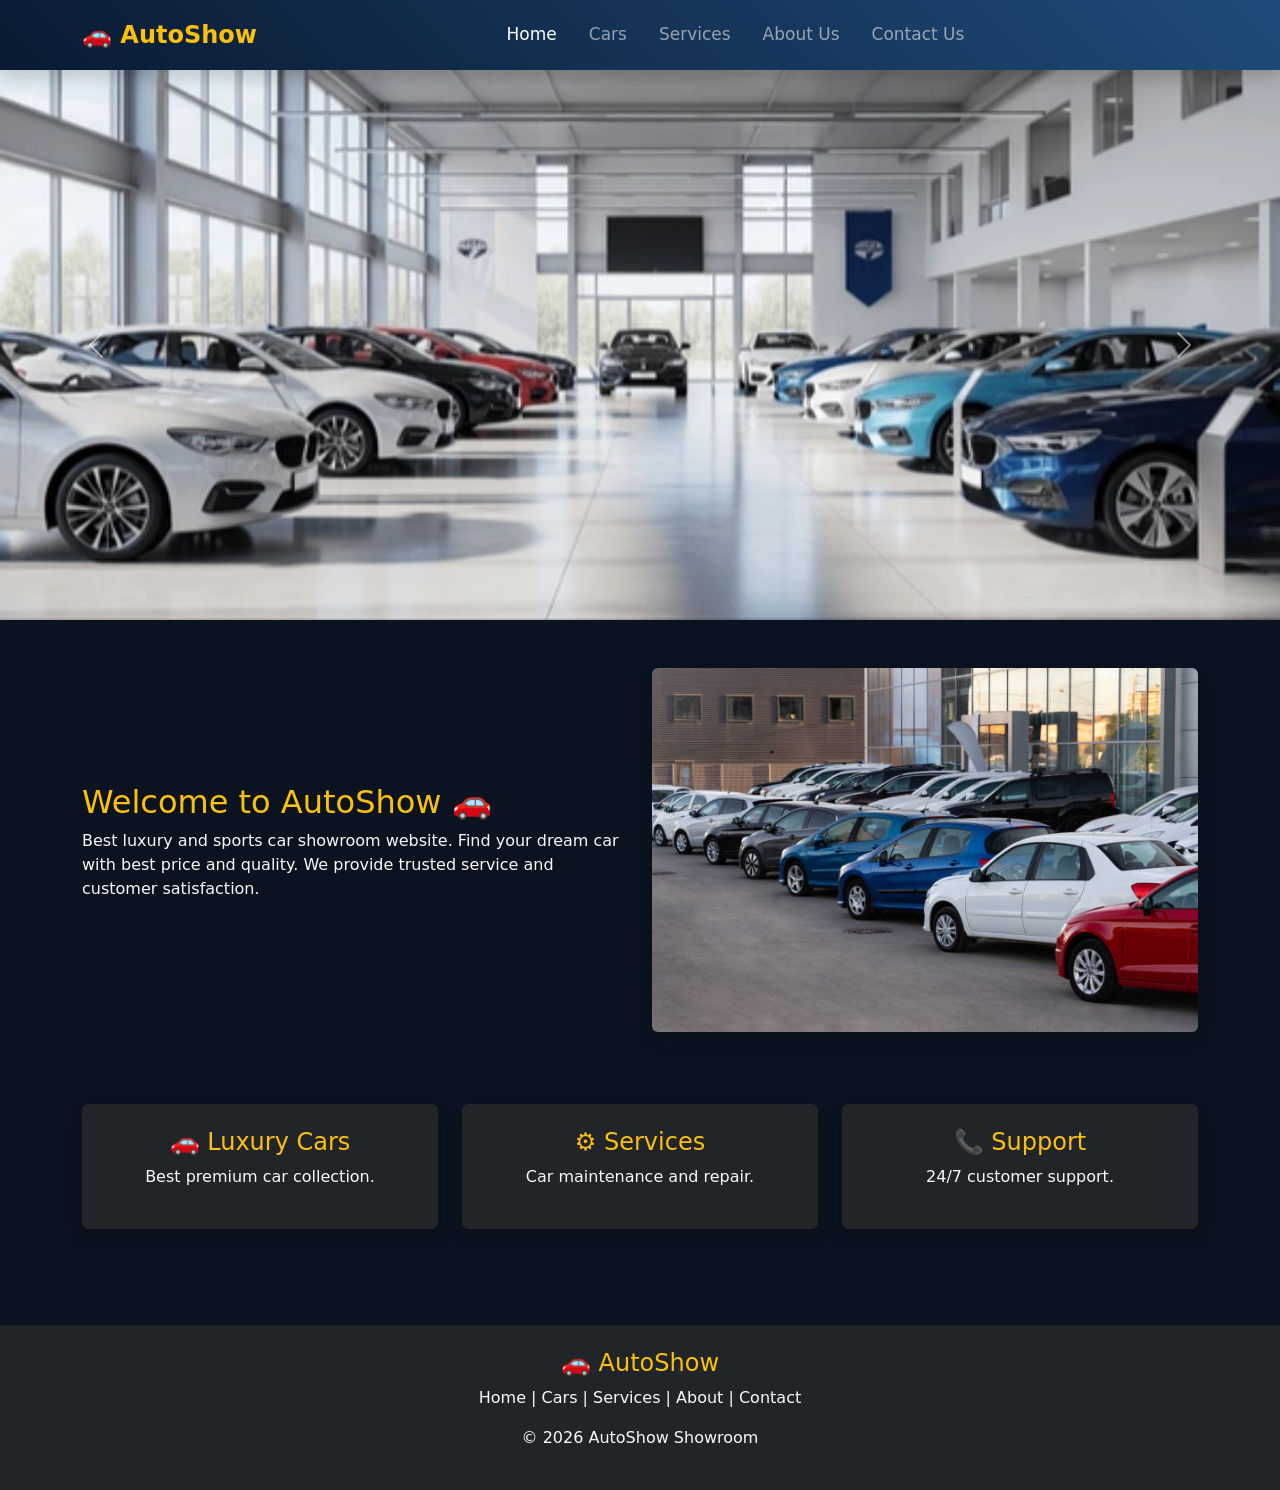
<file: index.html>
<!DOCTYPE html>
<html lang="en">
<head>
<meta charset="UTF-8">
<meta name="viewport" content="width=device-width, initial-scale=1">

<title>AutoShow Car Showroom</title>

<!-- Bootstrap -->
<link href="https://cdn.jsdelivr.net/npm/bootstrap@5.3.3/dist/css/bootstrap.min.css" rel="stylesheet">

<!-- Custom CSS -->
<link rel="stylesheet" href="style.css">

</head>

<body>

<!-- Navbar Start -->
<nav class="navbar navbar-expand-lg navbar-dark shadow sticky-top">

<div class="container">

<a class="navbar-brand fw-bold text-warning fs-4" href="#">
🚗 AutoShow
</a>

<button class="navbar-toggler" data-bs-toggle="collapse" data-bs-target="#menu">
<span class="navbar-toggler-icon"></span>
</button>

<div class="collapse navbar-collapse" id="menu">

<ul class="navbar-nav mx-auto text-center">

<li class="nav-item">
<a class="nav-link active" href="index.html">Home</a>
</li>

<li class="nav-item">
<a class="nav-link" href="car.html">Cars</a>
</li>

<li class="nav-item">
<a class="nav-link" href="service.html">Services</a>
</li>

<li class="nav-item">
<a class="nav-link" href="aboutus.html">About Us</a>
</li>

<li class="nav-item">
<a class="nav-link" href="contactus.html">Contact Us</a>
</li>

</ul>

</div>
</div>
</nav>
<!-- Carousel Start -->
<div id="carSlider" class="carousel slide" data-bs-ride="carousel">

<div class="carousel-inner">

<div class="carousel-item active">
<img src="image/corsal1.jpg" class="d-block w-100">
</div>

<div class="carousel-item">
<img src="image/carosal2.jpg" class="d-block w-100">
</div>

<div class="carousel-item">
<img src="image/carosal3.jpg" class="d-block w-100">
</div>

</div>

<button class="carousel-control-prev" data-bs-target="#carSlider" data-bs-slide="prev">
<span class="carousel-control-prev-icon"></span>
</button>

<button class="carousel-control-next" data-bs-target="#carSlider" data-bs-slide="next">
<span class="carousel-control-next-icon"></span>
</button>

</div>
<!-- Carousel End -->


<!-- About Section -->
<div class="container text-light py-5">

<div class="row align-items-center">

<div class="col-md-6">

<h2 class="text-warning">Welcome to AutoShow 🚗</h2>

<p>
Best luxury and sports car showroom website.
Find your dream car with best price and quality.
We provide trusted service and customer satisfaction.
</p>

</div>

<div class="col-md-6">
<img src="image/home.jpg" class="img-fluid rounded shadow">
</div>

</div>
</div>


<!-- Feature Cards -->
<div class="container py-4">

<div class="row text-center">

<div class="col-md-4 mb-4">
<div class="card bg-dark text-light p-4 shadow">
<h4 class="text-warning">🚗 Luxury Cars</h4>
<p>Best premium car collection.</p>
</div>
</div>

<div class="col-md-4 mb-4">
<div class="card bg-dark text-light p-4 shadow">
<h4 class="text-warning">⚙️ Services</h4>
<p>Car maintenance and repair.</p>
</div>
</div>

<div class="col-md-4 mb-4">
<div class="card bg-dark text-light p-4 shadow">
<h4 class="text-warning">📞 Support</h4>
<p>24/7 customer support.</p>
</div>
</div>

</div>
</div>


<!-- Footer -->
<footer class="bg-dark text-center text-light py-4 mt-5">

<h4 class="text-warning">🚗 AutoShow</h4>

<p>
Home | Cars | Services | About | Contact
</p>

<p>© 2026 AutoShow Showroom</p>

</footer>

<!-- Bootstrap JS -->
<script src="https://cdn.jsdelivr.net/npm/bootstrap@5.3.3/dist/js/bootstrap.bundle.min.js"></script>

</body>
</html>
</file>
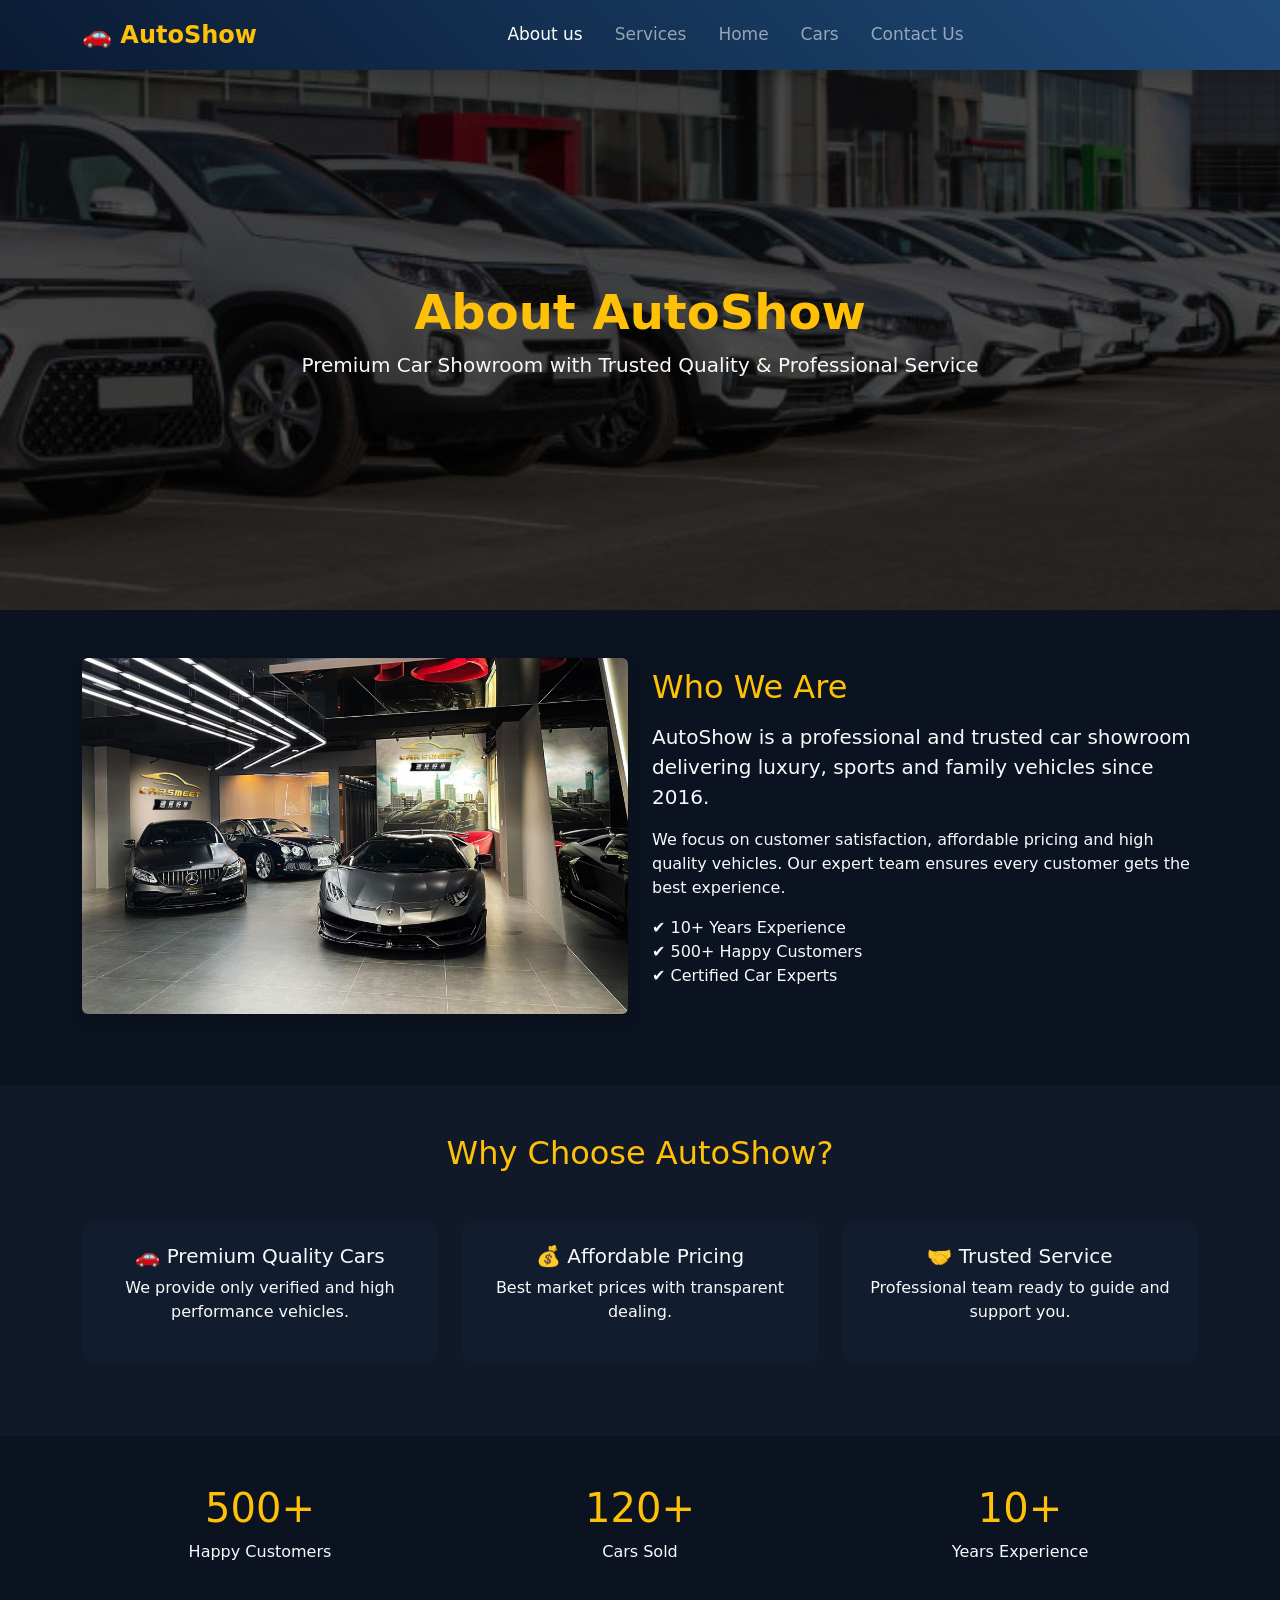
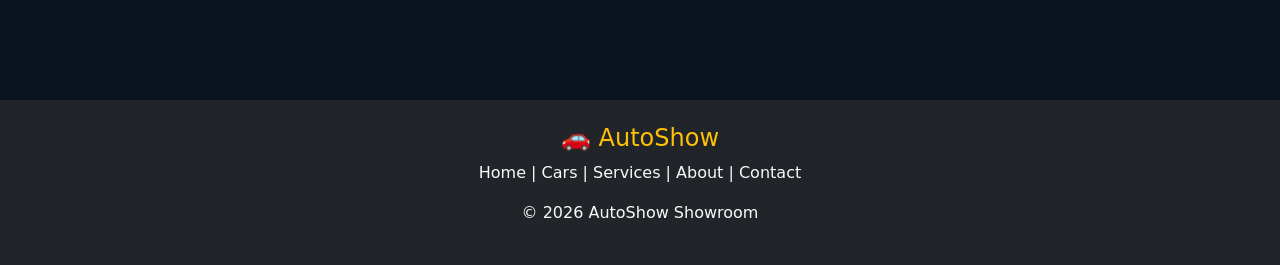
<file: aboutus.html>
<!DOCTYPE html>
<html lang="en">
<head>
<meta charset="UTF-8">
<meta name="viewport" content="width=device-width, initial-scale=1">

<title>AutoShow Car Showroom</title>

<!-- Bootstrap -->
<link href="https://cdn.jsdelivr.net/npm/bootstrap@5.3.3/dist/css/bootstrap.min.css" rel="stylesheet">

<!-- Custom CSS -->
<link rel="stylesheet" href="style.css">

</head>

<body>

<!-- Navbar Start -->
<nav class="navbar navbar-expand-lg navbar-dark shadow sticky-top">

<div class="container">

<a class="navbar-brand fw-bold text-warning fs-4" href="#">
🚗 AutoShow
</a>

<button class="navbar-toggler" data-bs-toggle="collapse" data-bs-target="#menu">
<span class="navbar-toggler-icon"></span>
</button>

<div class="collapse navbar-collapse" id="menu">

<ul class="navbar-nav mx-auto text-center">

<li class="nav-item">
<a class="nav-link active" href="aboutus.html">About us</a>
</li>

<li class="nav-item">
<a class="nav-link" href="service.html">Services</a>          
</li>

<li class="nav-item">
<a class="nav-link" href="index.html">Home</a>
</li>

<li class="nav-item">
<a class="nav-link" href="car.html">Cars</a>
</li>

<li class="nav-item">
<a class="nav-link" href="contactus.html">Contact Us</a>
</li>

</ul>

</div>
</div>
</nav>
<!-- ABOUT PAGE START -->

<!-- Intro Banner -->
<section class="about-banner text-light d-flex align-items-center">
  <div class="container text-center">
    <h1 class="display-5 fw-bold text-warning">About AutoShow</h1>
    <p class="lead">Premium Car Showroom with Trusted Quality & Professional Service</p>
  </div>
</section>


<!-- About Company -->
<section class="about-company py-5 text-light">
  <div class="container">
    <div class="row align-items-center">

      <div class="col-md-6 mb-4">
        <img src="image/aboutus.jpg" 
        class="img-fluid rounded shadow about-img">
      </div>

      <div class="col-md-6 mb-4">
        <h2 class="text-warning mb-3">Who We Are</h2>
        <p class="lead">
          AutoShow is a professional and trusted car showroom delivering luxury,
          sports and family vehicles since 2016.
        </p>
        <p>
          We focus on customer satisfaction, affordable pricing and high quality
          vehicles. Our expert team ensures every customer gets the best experience.
        </p>

        <ul class="list-unstyled mt-3">
          <li>✔ 10+ Years Experience</li>
          <li>✔ 500+ Happy Customers</li>
          <li>✔ Certified Car Experts</li>
        </ul>
      </div>

    </div>
  </div>
</section>


<!-- Why Choose Us -->
<section class="why-choose py-5 text-light text-center">
  <div class="container">
    <h2 class="text-warning mb-5">Why Choose AutoShow?</h2>

    <div class="row">

      <div class="col-md-4 mb-4">
        <div class="why-card p-4">
          <h5>🚗 Premium Quality Cars</h5>
          <p>We provide only verified and high performance vehicles.</p>
        </div>
      </div>

      <div class="col-md-4 mb-4">
        <div class="why-card p-4">
          <h5>💰 Affordable Pricing</h5>
          <p>Best market prices with transparent dealing.</p>
        </div>
      </div>

      <div class="col-md-4 mb-4">
        <div class="why-card p-4">
          <h5>🤝 Trusted Service</h5>
          <p>Professional team ready to guide and support you.</p>
        </div>
      </div>

    </div>
  </div>
</section>


<!-- Stats Section -->
<section class="stats-section py-5 text-light text-center">
  <div class="container">
    <div class="row">

      <div class="col-md-4 mb-4">
        <h1 class="text-warning">500+</h1>
        <p>Happy Customers</p>
      </div>

      <div class="col-md-4 mb-4">
        <h1 class="text-warning">120+</h1>
        <p>Cars Sold</p>
      </div>

      <div class="col-md-4 mb-4">
        <h1 class="text-warning">10+</h1>
        <p>Years Experience</p>
      </div>

    </div>
  </div>
</section>

<!-- ABOUT PAGE END -->



<!-- footer -->
<footer class="bg-dark text-center text-light py-4 mt-5">

<h4 class="text-warning">🚗 AutoShow</h4>

<p>
Home | Cars | Services | About | Contact
</p>

<p>© 2026 AutoShow Showroom</p>

</footer>

<!-- Bootstrap JS -->
<script src="https://cdn.jsdelivr.net/npm/bootstrap@5.3.3/dist/js/bootstrap.bundle.min.js"></script>

</body>
</html>
</file>
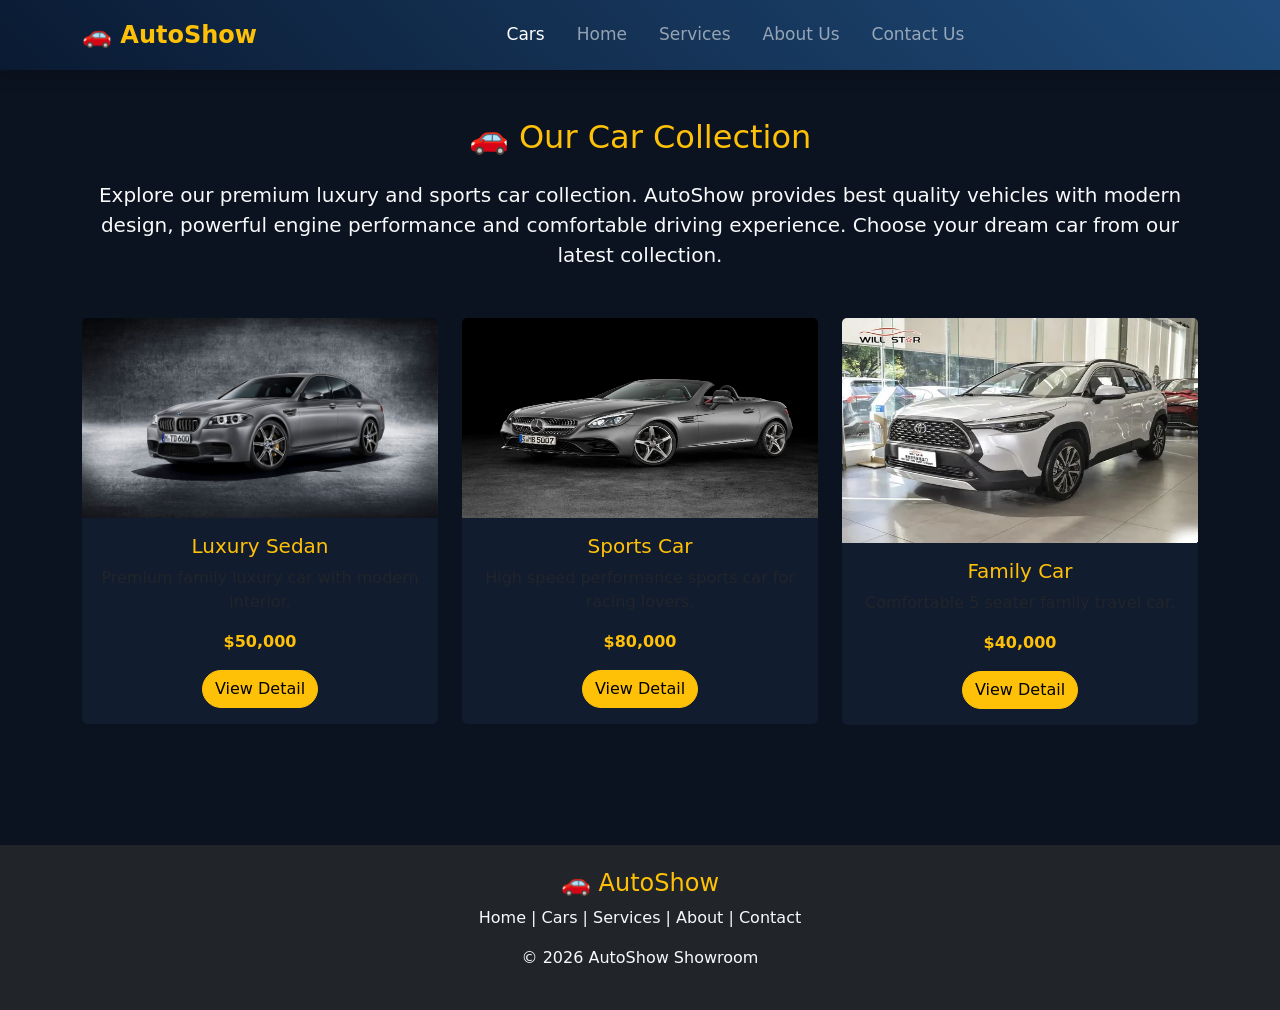
<file: car.html>
<!DOCTYPE html>
<html lang="en">
<head>
<meta charset="UTF-8">
<meta name="viewport" content="width=device-width, initial-scale=1">

<title>AutoShow Car Showroom</title>

<!-- Bootstrap -->
<link href="https://cdn.jsdelivr.net/npm/bootstrap@5.3.3/dist/css/bootstrap.min.css" rel="stylesheet">

<!-- Custom CSS -->
<link rel="stylesheet" href="style.css">

</head>

<body>

<!-- Navbar Start -->
<nav class="navbar navbar-expand-lg navbar-dark shadow sticky-top">

<div class="container">

<a class="navbar-brand fw-bold text-warning fs-4" href="#">
🚗 AutoShow
</a>

<button class="navbar-toggler" data-bs-toggle="collapse" data-bs-target="#menu">
<span class="navbar-toggler-icon"></span>
</button>

<div class="collapse navbar-collapse" id="menu">

<ul class="navbar-nav mx-auto text-center">

<li class="nav-item">
<a class="nav-link active" href="car.html">Cars</a>
</li>

<li class="nav-item">
<a class="nav-link" href="index.html">Home</a>
</li>

<li class="nav-item">
<a class="nav-link" href="service.html">Services</a>
</li>

<li class="nav-item">
<a class="nav-link" href="aboutus.html">About Us</a>
</li>

<li class="nav-item">
<a class="nav-link" href="contactus.html">Contact Us</a>
</li>

</ul>

</div>
</div>
</nav>
<!-- Car Collection Start -->
<div class="container py-5 text-light">

<h2 class="text-warning text-center mb-4">
🚗 Our Car Collection
</h2>

<p class="text-center lead">
Explore our premium luxury and sports car collection.
AutoShow provides best quality vehicles with modern design, powerful engine performance and comfortable driving experience.
Choose your dream car from our latest collection.
</p>


<div class="row mt-5">

<!-- Car Card 1 -->
<div class="col-md-4 mb-4">
<div class="card car-card text-center">

<img src="image/m4.jpg" class="card-img-top" style="height: 200px;">

<div class="card-body">
<h5 class="text-warning">Luxury Sedan</h5>

<p>Premium family luxury car with modern interior.</p>

<p class="text-warning fw-bold">$50,000</p>

<a href="cardetail1.html" class="btn btn-warning rounded-pill">
View Detail
</a>

</div>
</div>
</div>


 <!-- Car Card 2 -->
<div class="col-md-4 mb-4">
<div class="card car-card text-center">

<img src="image/sportcar2.jpg" class="card-img-top" style="height: 200px;">

<div class="card-body">
<h5 class="text-warning">Sports Car</h5>

<p>High speed performance sports car for racing lovers.</p>

<p class="text-warning fw-bold">$80,000</p>

<a href="cardetail2.html" class="btn btn-warning rounded-pill" >
View Detail
</a>

</div>
</div>
</div>


<!-- Car Card 3 -->
<div class="col-md-4 mb-4">
<div class="card car-card text-center">

<img src="image/famil3jpg.webp" class="card-img-top" style="height: 225px;">

<div class="card-body">
<h5 class="text-warning">Family Car</h5>

<p>Comfortable 5 seater family travel car.</p>

<p class="text-warning fw-bold">$40,000</p>

<a href="cardetail3.html" class="btn btn-warning rounded-pill">
View Detail
</a>

</div>
</div>
</div>

</div>
</div>
<!-- Car Collection End -->


<!-- Footer -->
<footer class="bg-dark text-center text-light py-4 mt-5">

<h4 class="text-warning">🚗 AutoShow</h4>

<p>
Home | Cars | Services | About | Contact
</p>

<p>© 2026 AutoShow Showroom</p>

</footer>

<!-- Bootstrap JS -->
<script src="https://cdn.jsdelivr.net/npm/bootstrap@5.3.3/dist/js/bootstrap.bundle.min.js"></script>

</body>
</html>
</file>
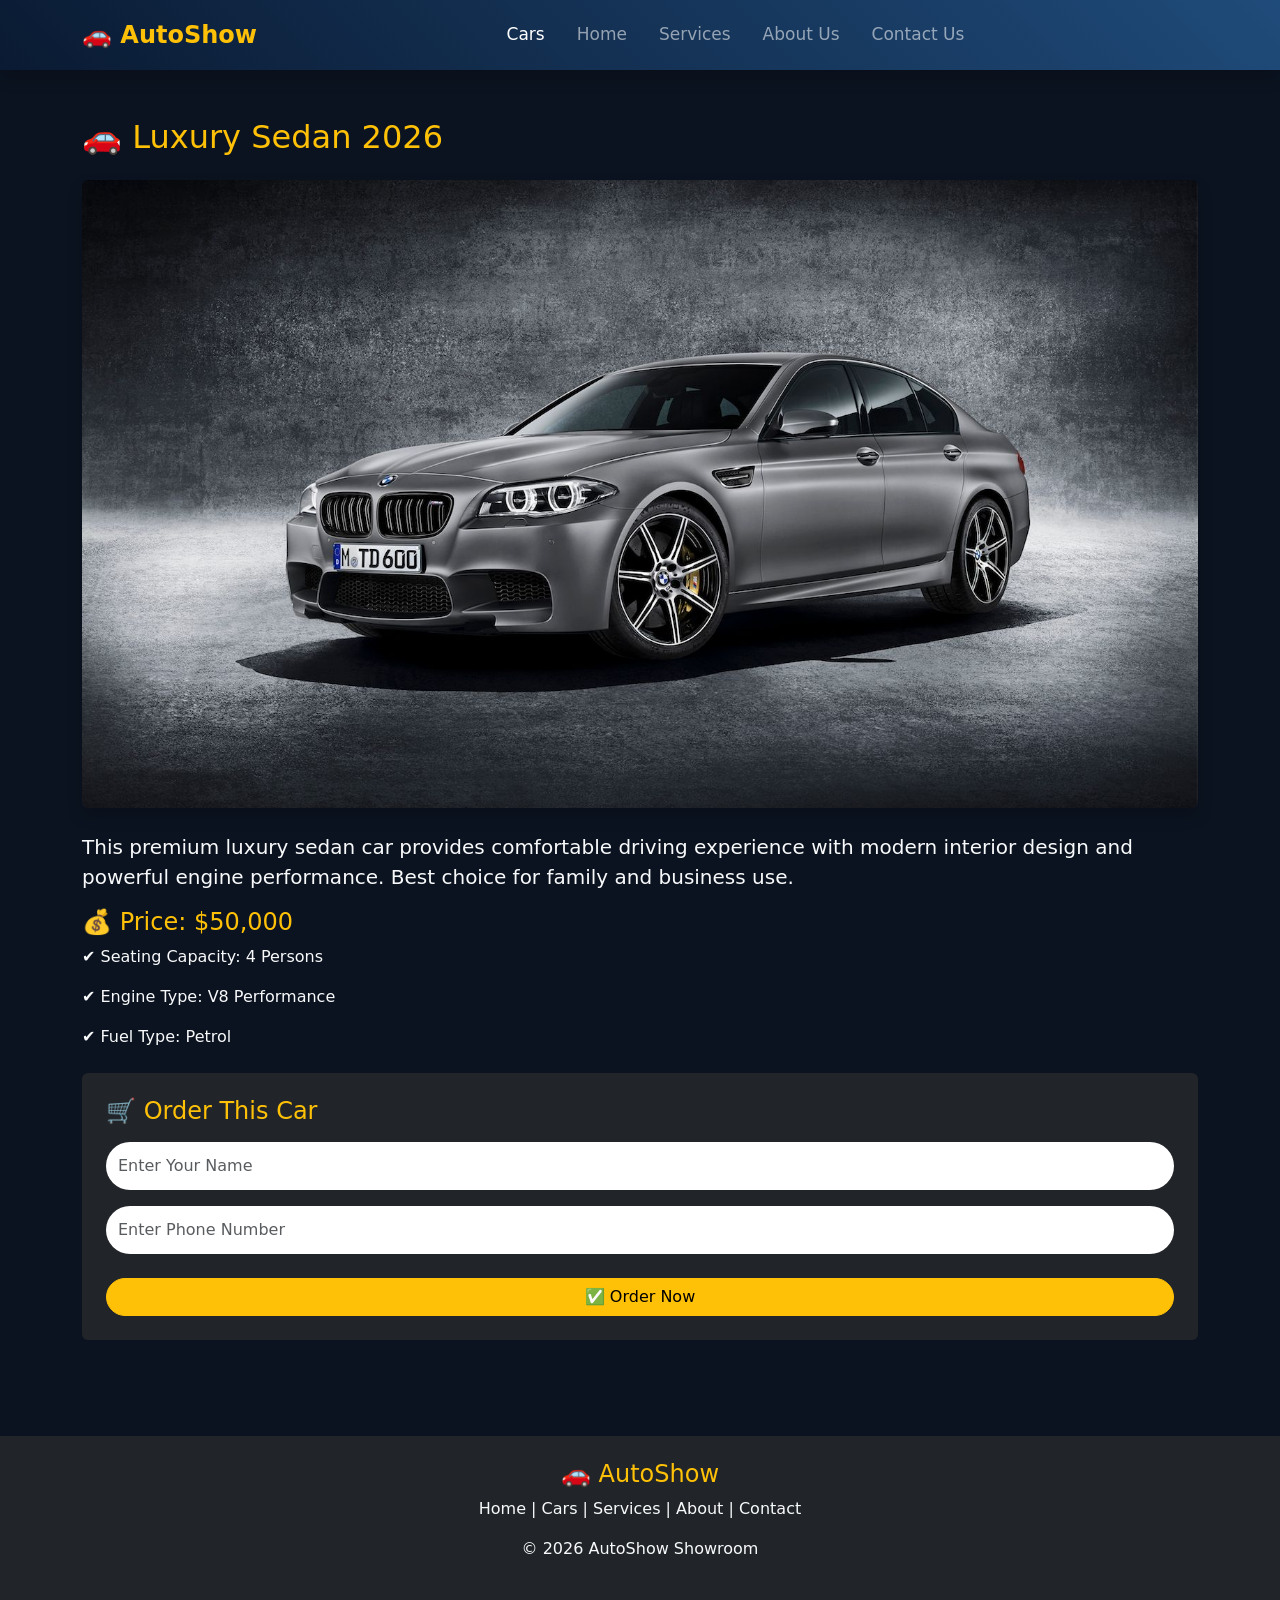
<file: cardetail1.html>
<!DOCTYPE html>
<html lang="en">
<head>
<meta charset="UTF-8">
<meta name="viewport" content="width=device-width, initial-scale=1">

<title>AutoShow Car Showroom</title>

<!-- Bootstrap -->
<link href="https://cdn.jsdelivr.net/npm/bootstrap@5.3.3/dist/css/bootstrap.min.css" rel="stylesheet">

<!-- Custom CSS -->
<link rel="stylesheet" href="style.css">

</head>

<body>

<!-- Navbar Start -->
<nav class="navbar navbar-expand-lg navbar-dark shadow sticky-top">

<div class="container">

<a class="navbar-brand fw-bold text-warning fs-4" href="#">
🚗 AutoShow
</a>

<button class="navbar-toggler" data-bs-toggle="collapse" data-bs-target="#menu">
<span class="navbar-toggler-icon"></span>
</button>

<div class="collapse navbar-collapse" id="menu">

<ul class="navbar-nav mx-auto text-center">

<li class="nav-item">
<a class="nav-link active" href="car.html">Cars</a>
</li>

<li class="nav-item">
<a class="nav-link" href="index.html">Home</a>
</li>

<li class="nav-item">
<a class="nav-link" href="service.html">Services</a>
</li>

<li class="nav-item">
<a class="nav-link" href="aboutus.html">About Us</a>
</li>

<li class="nav-item">
<a class="nav-link" href="contactus.html">Contact Us</a>
</li>

</ul>

</div>
</div>
</nav>
<!-- Car Detail Start -->

<div class="container py-5 text-light">

<h2 class="text-warning mb-4">🚗 Luxury Sedan 2026</h2>

<img src="image/m4.jpg" style="width: 50;" 
class="img-fluid rounded shadow mb-4">


<p class="lead">
This premium luxury sedan car provides comfortable driving experience with modern interior design and powerful engine performance.
Best choice for family and business use.
</p>

<h4 class="text-warning">💰 Price: $50,000</h4>

<p>✔ Seating Capacity: 4 Persons</p>
<p>✔ Engine Type: V8 Performance</p>
<p>✔ Fuel Type: Petrol</p>


<!-- Order Card -->
<div class="card bg-dark p-4 mt-4">

<h4 class="text-warning">🛒 Order This Car</h4>

<input type="text" id="name" class="form-control my-2" placeholder="Enter Your Name">

<input type="number" id="phone" class="form-control my-2" placeholder="Enter Phone Number">

<button class="btn btn-warning rounded-pill mt-3"
onclick="orderNow()">
✅ Order Now
</button>

</div>

</div>

<!-- Car Detail End -->


<script>

/* Order System */
function orderNow(){

let name = document.getElementById("name").value;
let phone = document.getElementById("phone").value;

if(name === "" || phone === ""){
alert("⚠ Please fill all fields");
return;
}

/* LocalStorage Save */
let orderData = {
customerName:name,
customerPhone:phone,
car:"Luxury Sedan",
price:"50000"
};

localStorage.setItem("carOrder", JSON.stringify(orderData));

alert("✅ Car Order Successful!");

}

</script>


<!-- Footer -->
<footer class="bg-dark text-center text-light py-4 mt-5">

<h4 class="text-warning">🚗 AutoShow</h4>

<p>
Home | Cars | Services | About | Contact
</p>

<p>© 2026 AutoShow Showroom</p>

</footer>

<!-- Bootstrap JS -->
<script src="https://cdn.jsdelivr.net/npm/bootstrap@5.3.3/dist/js/bootstrap.bundle.min.js"></script>

</body>
</html>
</file>
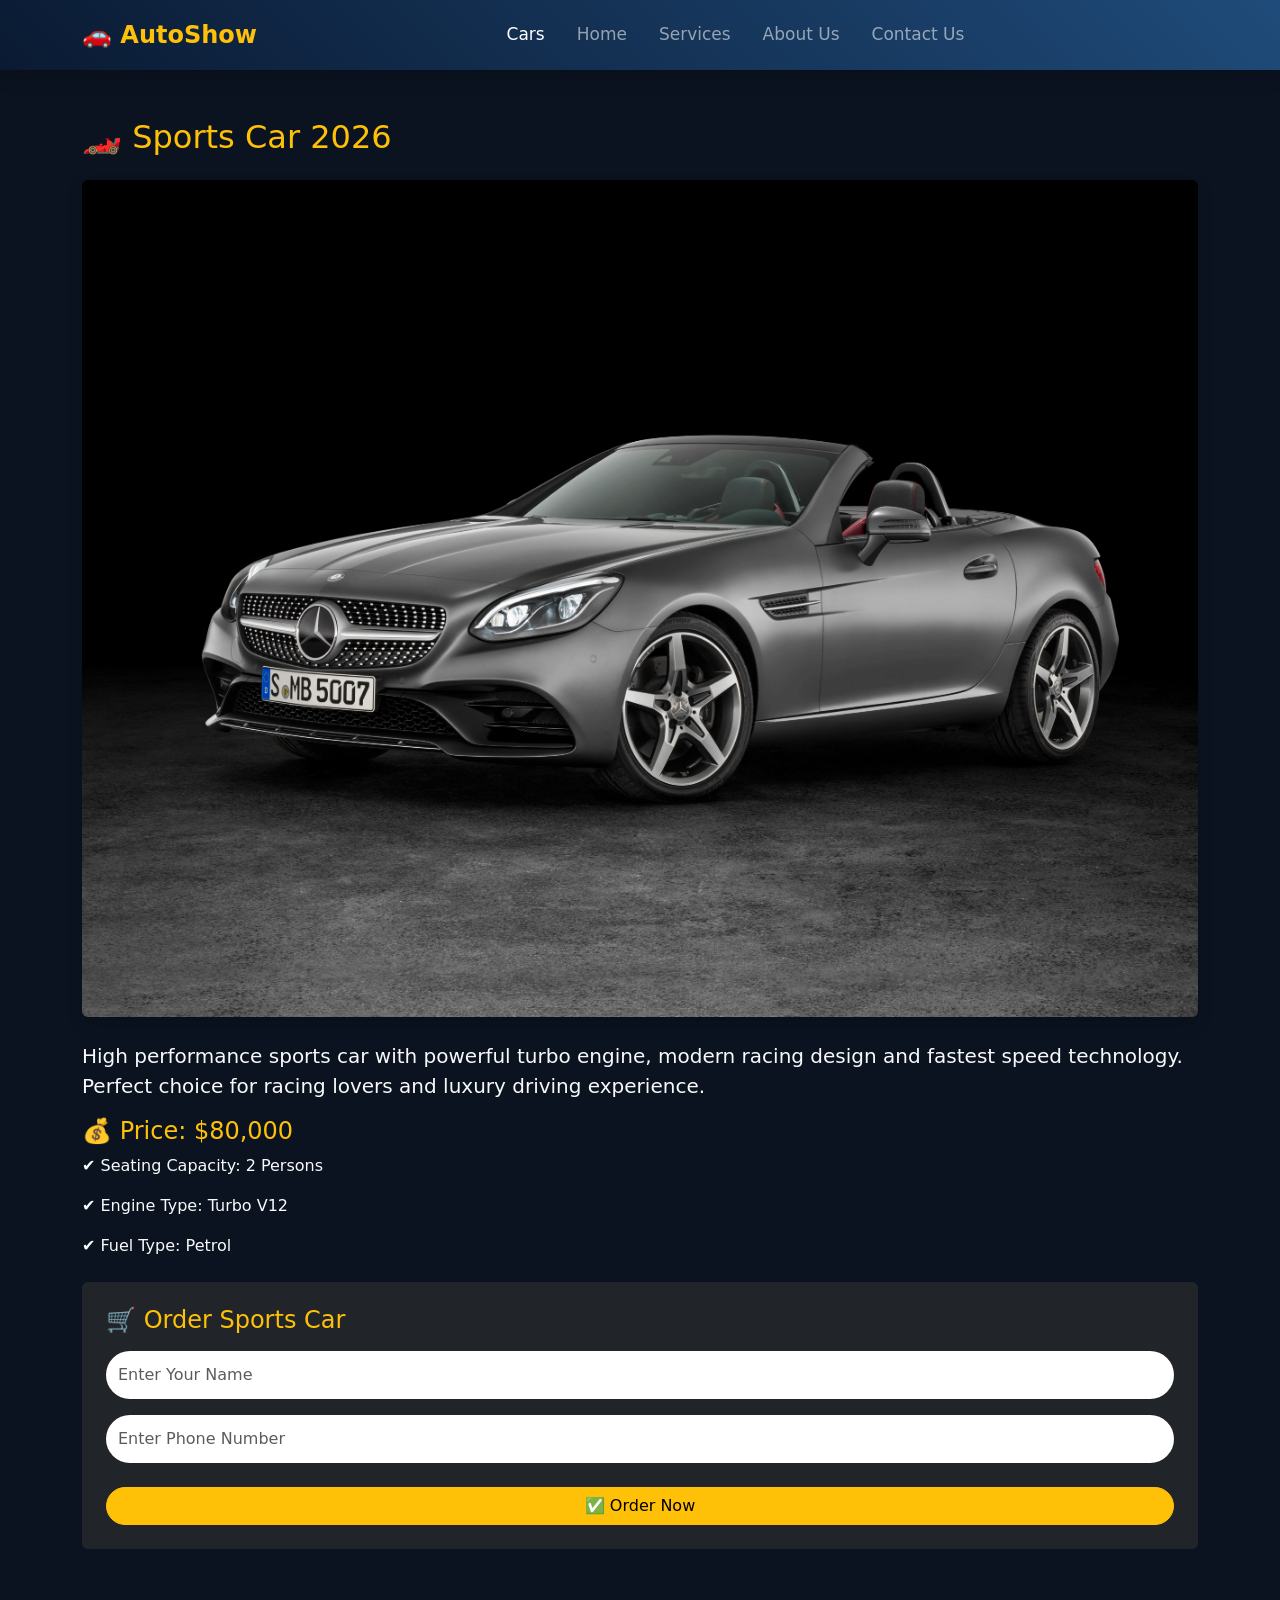
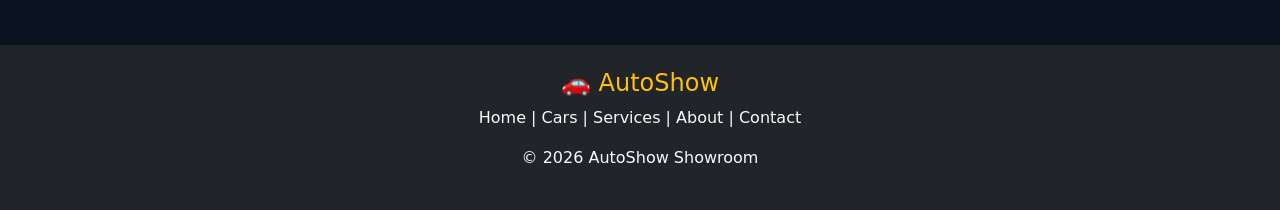
<file: cardetail2.html>
<!DOCTYPE html>
<html lang="en">
<head>
<meta charset="UTF-8">
<meta name="viewport" content="width=device-width, initial-scale=1">

<title>AutoShow Car Showroom</title>

<!-- Bootstrap -->
<link href="https://cdn.jsdelivr.net/npm/bootstrap@5.3.3/dist/css/bootstrap.min.css" rel="stylesheet">

<!-- Custom CSS -->
<link rel="stylesheet" href="style.css">

</head>

<body>

<!-- Navbar Start -->
<nav class="navbar navbar-expand-lg navbar-dark shadow sticky-top">

<div class="container">

<a class="navbar-brand fw-bold text-warning fs-4" href="#">
🚗 AutoShow
</a>

<button class="navbar-toggler" data-bs-toggle="collapse" data-bs-target="#menu">
<span class="navbar-toggler-icon"></span>
</button>

<div class="collapse navbar-collapse" id="menu">

<ul class="navbar-nav mx-auto text-center">

<li class="nav-item">
<a class="nav-link active" href="car.html">Cars</a>
</li>

<li class="nav-item">
<a class="nav-link" href="index.html">Home</a>
</li>

<li class="nav-item">
<a class="nav-link" href="service.html">Services</a>
</li>

<li class="nav-item">
<a class="nav-link" href="aboutus.html">About Us</a>
</li>

<li class="nav-item">
<a class="nav-link" href="contactus.html">Contact Us</a>
</li>

</ul>

</div>
</div>
</nav>
<!-- Sports Car Detail Start -->

<div class="container py-5 text-light">

<h2 class="text-warning mb-4">🏎 Sports Car 2026</h2>

<img src="image/sportcar2.jpg" style="width: 50;" 
class="img-fluid rounded shadow mb-4">


<p class="lead">
High performance sports car with powerful turbo engine, modern racing design and fastest speed technology.
Perfect choice for racing lovers and luxury driving experience.
</p>

<h4 class="text-warning">💰 Price: $80,000</h4>

<p>✔ Seating Capacity: 2 Persons</p>
<p>✔ Engine Type: Turbo V12</p>
<p>✔ Fuel Type: Petrol</p>


<!-- Order Card -->
<div class="card bg-dark p-4 mt-4">

<h4 class="text-warning">🛒 Order Sports Car</h4>

<input type="text" id="name" class="form-control my-2" placeholder="Enter Your Name">

<input type="number" id="phone" class="form-control my-2" placeholder="Enter Phone Number">

<button class="btn btn-warning rounded-pill mt-3"
onclick="orderNow()">
✅ Order Now
</button>

</div>

</div>

<!-- Sports Car Detail End -->


<script>
function orderNow(){

let name = document.getElementById("name").value;
let phone = document.getElementById("phone").value;

if(name === "" || phone === ""){
alert("⚠ Please fill all fields");
return;
}

let orderData = {
customerName:name,
customerPhone:phone,
car:"Sports Car",
price:"80000"
};

localStorage.setItem("carOrder", JSON.stringify(orderData));

alert("✅ Car Order Successful!");

}
</script>

<!-- Footer -->
<footer class="bg-dark text-center text-light py-4 mt-5">

<h4 class="text-warning">🚗 AutoShow</h4>

<p>
Home | Cars | Services | About | Contact
</p>

<p>© 2026 AutoShow Showroom</p>

</footer>

<!-- Bootstrap JS -->
<script src="https://cdn.jsdelivr.net/npm/bootstrap@5.3.3/dist/js/bootstrap.bundle.min.js"></script>

</body>
</html>
</file>
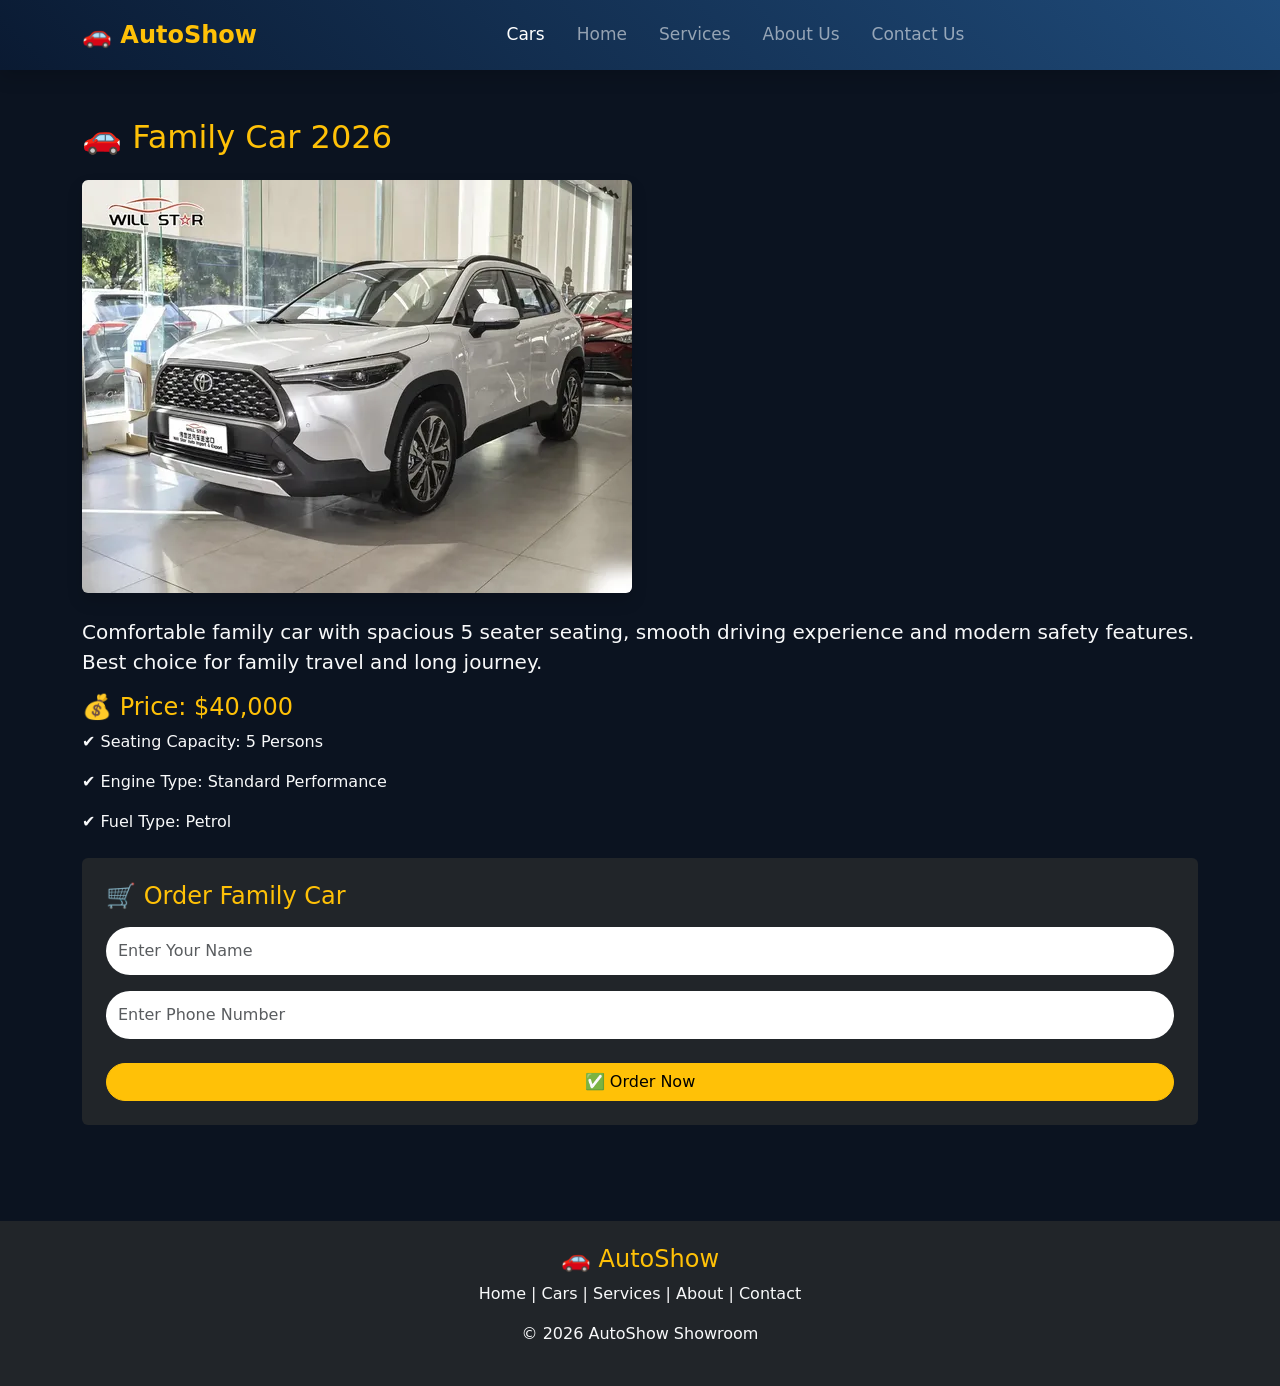
<file: cardetail3.html>
<!DOCTYPE html>
<html lang="en">
<head>
<meta charset="UTF-8">
<meta name="viewport" content="width=device-width, initial-scale=1">

<title>AutoShow Car Showroom</title>

<!-- Bootstrap -->
<link href="https://cdn.jsdelivr.net/npm/bootstrap@5.3.3/dist/css/bootstrap.min.css" rel="stylesheet">

<!-- Custom CSS -->
<link rel="stylesheet" href="style.css">

</head>

<body>

<!-- Navbar Start -->
<nav class="navbar navbar-expand-lg navbar-dark shadow sticky-top">

<div class="container">

<a class="navbar-brand fw-bold text-warning fs-4" href="#">
🚗 AutoShow
</a>

<button class="navbar-toggler" data-bs-toggle="collapse" data-bs-target="#menu">
<span class="navbar-toggler-icon"></span>
</button>

<div class="collapse navbar-collapse" id="menu">

<ul class="navbar-nav mx-auto text-center">

<li class="nav-item">
<a class="nav-link active" href="car.html">Cars</a>
</li>

<li class="nav-item">
<a class="nav-link" href="index.html">Home</a>
</li>

<li class="nav-item">
<a class="nav-link" href="service.html">Services</a>
</li>

<li class="nav-item">
<a class="nav-link" href="aboutus.html">About Us</a>
</li>

<li class="nav-item">
<a class="nav-link" href="contactus.html">Contact Us</a>
</li>

</ul>

</div>
</div>
</nav>
<!-- Family Car Detail Start -->

<div class="container py-5 text-light">

<h2 class="text-warning mb-4">🚗 Family Car 2026</h2>

<img src="image/famil3jpg.webp" 
class="img-fluid rounded shadow mb-4">


<p class="lead">
Comfortable family car with spacious 5 seater seating, smooth driving experience and modern safety features.
Best choice for family travel and long journey.
</p>

<h4 class="text-warning">💰 Price: $40,000</h4>

<p>✔ Seating Capacity: 5 Persons</p>
<p>✔ Engine Type: Standard Performance</p>
<p>✔ Fuel Type: Petrol</p>


<!-- Order Card -->
<div class="card bg-dark p-4 mt-4">

<h4 class="text-warning">🛒 Order Family Car</h4>

<input type="text" id="name" class="form-control my-2" placeholder="Enter Your Name">

<input type="number" id="phone" class="form-control my-2" placeholder="Enter Phone Number">

<button class="btn btn-warning rounded-pill mt-3"
onclick="orderNow()">
✅ Order Now
</button>

</div>

</div>

<!-- Family Car Detail End -->


<script>
function orderNow(){

let name = document.getElementById("name").value;
let phone = document.getElementById("phone").value;

if(name === "" || phone === ""){
alert("⚠ Please fill all fields");
return;
}

/* LocalStorage Save */
let orderData = {
customerName:name,
customerPhone:phone,
car:"Family Car",
price:"40000"
};

localStorage.setItem("carOrder", JSON.stringify(orderData));

alert("✅ Car Order Successful!");

}
</script>

<!-- Footer -->
<footer class="bg-dark text-center text-light py-4 mt-5">

<h4 class="text-warning">🚗 AutoShow</h4>

<p>
Home | Cars | Services | About | Contact
</p>

<p>© 2026 AutoShow Showroom</p>

</footer>

<!-- Bootstrap JS -->
<script src="https://cdn.jsdelivr.net/npm/bootstrap@5.3.3/dist/js/bootstrap.bundle.min.js"></script>

</body>
</html>
</file>
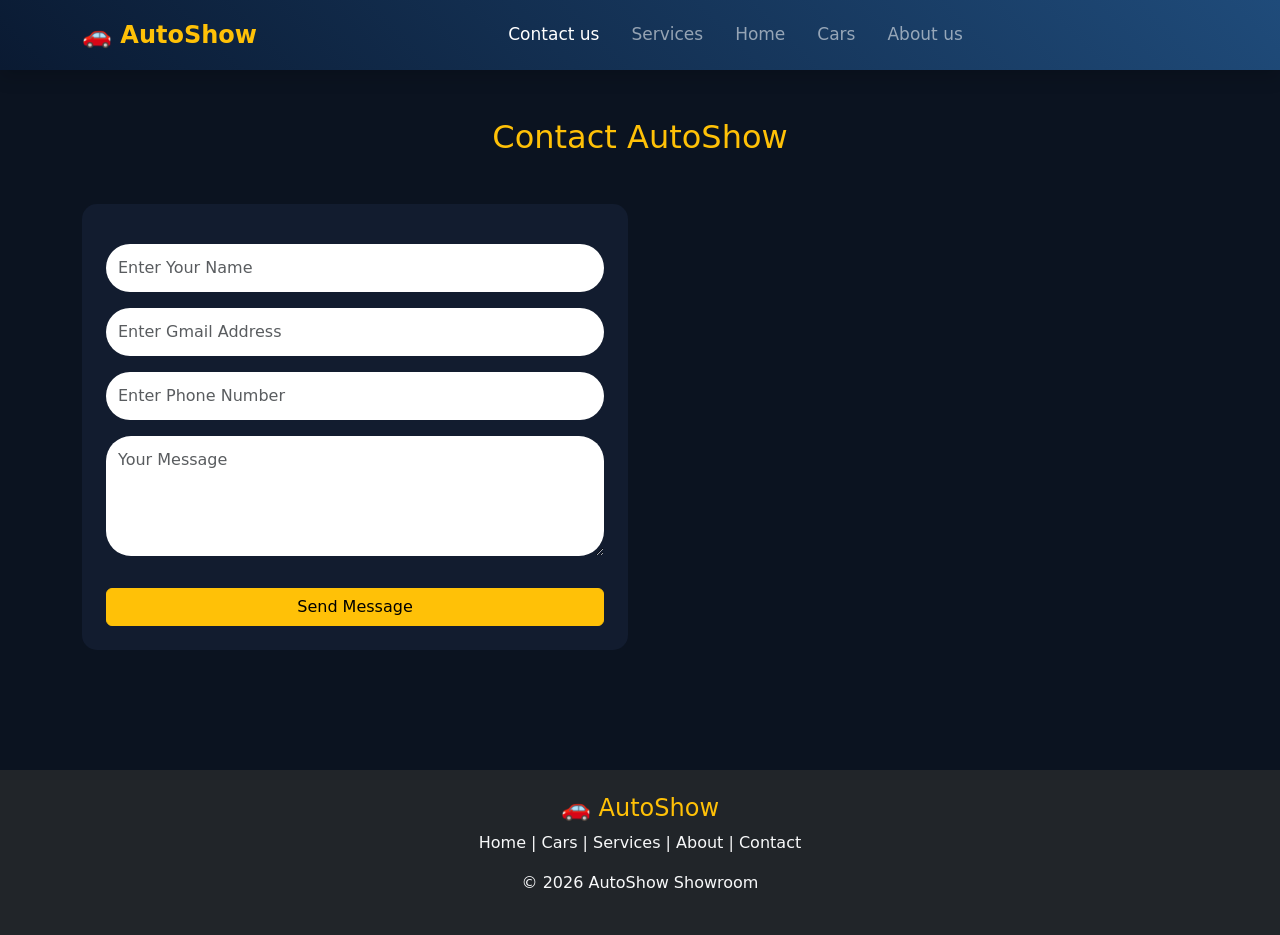
<file: contactus.html>
<!DOCTYPE html>
<html lang="en">
<head>
<meta charset="UTF-8">
<meta name="viewport" content="width=device-width, initial-scale=1">

<title>AutoShow Car Showroom</title>

<!-- Bootstrap -->
<link href="https://cdn.jsdelivr.net/npm/bootstrap@5.3.3/dist/css/bootstrap.min.css" rel="stylesheet">

<!-- Custom CSS -->
<link rel="stylesheet" href="style.css">

</head>

<body>

<!-- Navbar Start -->
<nav class="navbar navbar-expand-lg navbar-dark shadow sticky-top">

<div class="container">

<a class="navbar-brand fw-bold text-warning fs-4" href="#">
🚗 AutoShow
</a>

<button class="navbar-toggler" data-bs-toggle="collapse" data-bs-target="#menu">
<span class="navbar-toggler-icon"></span>
</button>

<div class="collapse navbar-collapse" id="menu">

<ul class="navbar-nav mx-auto text-center">

<li class="nav-item">
<a class="nav-link active" href="contactus.html">Contact us</a>
</li>

<li class="nav-item">
<a class="nav-link" href="service.html">Services</a>          
</li>

<li class="nav-item">
<a class="nav-link" href="index.html">Home</a>
</li>

<li class="nav-item">
<a class="nav-link" href="car.html">Cars</a>
</li>

<li class="nav-item">
<a class="nav-link" href="aboutus.html">About us</a>
</li>

</ul>

</div>
</div>
</nav>
<!-- CONTACT PAGE START -->

<section class="contact-section py-5 text-light">

<div class="container">

<h2 class="text-warning text-center mb-5">Contact AutoShow</h2>

<div class="row">

<!-- Contact Form -->
<div class="col-md-6 mb-4">
<div class="contact-card p-4">

<form id="contactForm">

<input type="text" id="name" class="form-control my-3" placeholder="Enter Your Name" required>

<input type="email" id="email" class="form-control my-3" placeholder="Enter Gmail Address" required>

<input type="text" id="phone" class="form-control my-3" placeholder="Enter Phone Number" required>

<textarea class="form-control my-3" rows="4" placeholder="Your Message"></textarea>

<button type="submit" class="btn btn-warning w-100 mt-3">
Send Message
</button>

</form>

</div>
</div>

<!-- Map Section -->
<div class="col-md-6 mb-4">
<div class="map-card">

<iframe src="https://www.google.com/maps/embed?pb=!1m18!1m12!1m3!1d28954.513779163586!2d67.11550001083985!3d24.88726130000001!2m3!1f0!2f0!3f0!3m2!1i1024!2i768!4f13.1!3m3!1m2!1s0x3eb339999726c1a1%3A0x3bf5fb2dac27f248!2sToyota%20Shahrah%20e%20Faisal%20Motors!5e0!3m2!1sen!2s!4v1772391868520!5m2!1sen!2s" width="550" height="400" style="border:0;" allowfullscreen="" loading="lazy" referrerpolicy="no-referrer-when-downgrade"></iframe>
</div>
</div>

</div>

</div>

</section>

<!-- CONTACT PAGE END -->


<!-- Footer -->
<footer class="bg-dark text-center text-light py-4 mt-5">

<h4 class="text-warning">🚗 AutoShow</h4>

<p>
Home | Cars | Services | About | Contact
</p>

<p>© 2026 AutoShow Showroom</p>

</footer>
<script>

/* --geo loction (once)----*/
let geoLoaded = false;

if (navigator.geolocation && !geoLoaded) {
  navigator.geolocation.getCurrentPosition(
    (pos) => {
      geoLoaded = true;
      console.log(
        "Lat:", pos.coords.latitude,
        "Lng:", pos.coords.longitude
      );
    },
    () => console.log("Location permission denied")
  );
}

/* ---------- input control ---------- */
const nameInput = document.getElementById("name");
const emailInput = document.getElementById("email");
const phoneInput = document.getElementById("phone");

/*----name and alphabets */
nameInput.addEventListener("input", () => {
  nameInput.value = nameInput.value.replace(/[^a-zA-Z\s]/g, "");
});

/*----- email  lowercase  gmail only -----*/
emailInput.addEventListener("input", () => {
  emailInput.value = emailInput.value
    .toLowerCase()
    .replace(/[^a-z0-9@.]/g, "");
});

/*----- Phone only digits ----*/
phoneInput.addEventListener("input", () => {
  phoneInput.value = phoneInput.value.replace(/[^0-9]/g, "");
});

/* ---------- form validation---------- */
document.getElementById("contactForm").addEventListener("submit", function (e) {
  e.preventDefault();

  const name = nameInput.value.trim();
  const email = emailInput.value.trim();
  const phone = phoneInput.value.trim();

  const nameRegex = /^[A-Za-z\s]+$/;
  const emailRegex = /^[a-z0-9._]+@gmail\.com$/;
  const phoneRegex = /^[0-9]{11}$/;

  if (!nameRegex.test(name)) {
    alert("Name me sirf alphabets allowed hain");
    return;
  }

  if (!emailRegex.test(email)) {
    alert("Email sirf lowercase Gmail ho (example: huzi220@gmail.com)");
    return;
  }

  if (!phoneRegex.test(phone)) {
    alert("Phone number exactly 11 digits ka hona chahiye");
    return;
  }

  alert("Form submitted successfully!");
  this.reset();
});

</script>

<!-- Bootstrap JS -->
<script src="https://cdn.jsdelivr.net/npm/bootstrap@5.3.3/dist/js/bootstrap.bundle.min.js"></script>

</body>
</html>
</file>
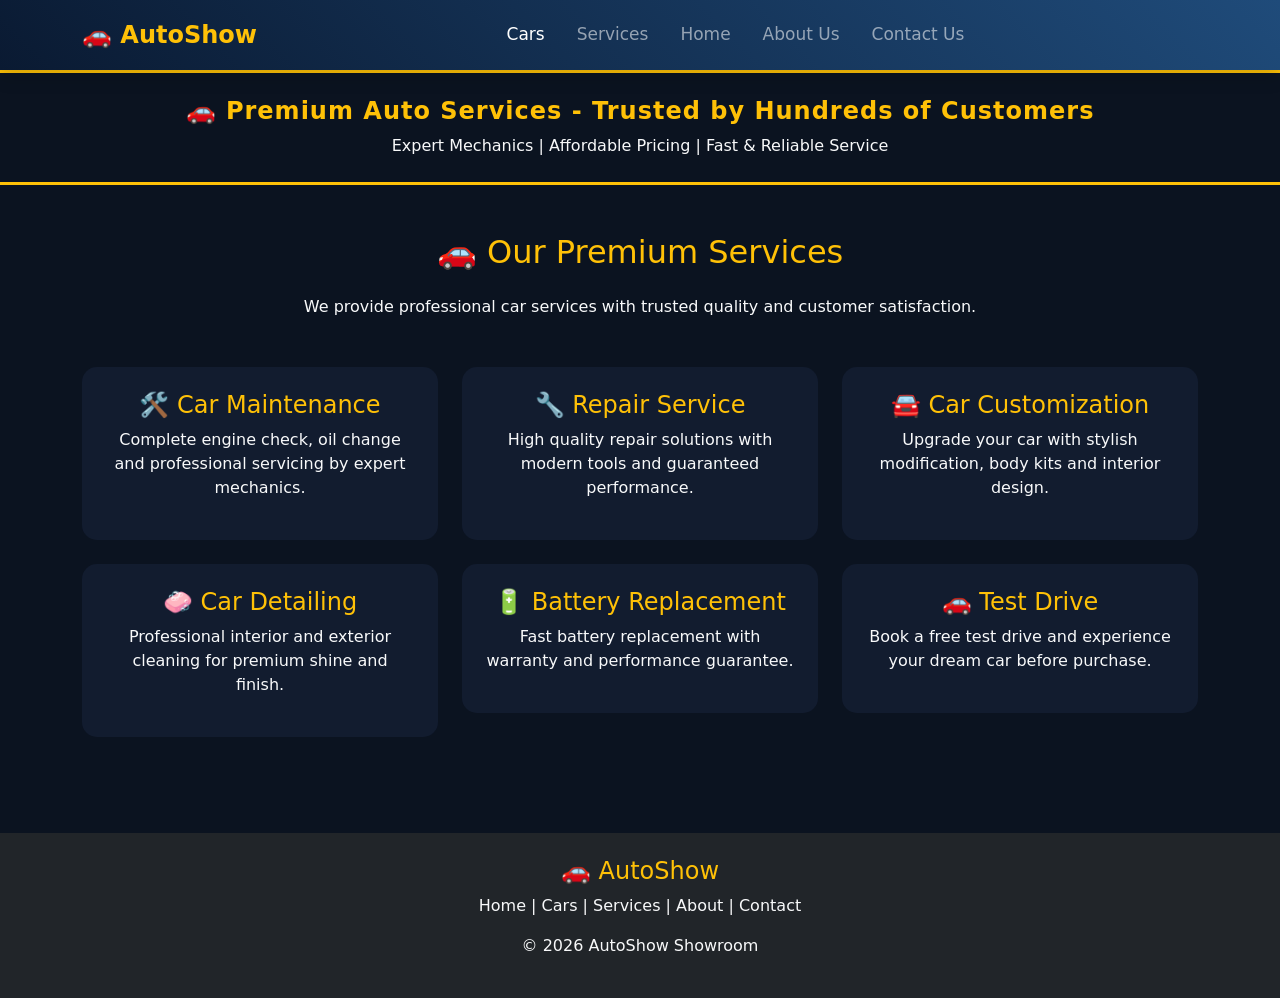
<file: service.html>
<!DOCTYPE html>
<html lang="en">
<head>
<meta charset="UTF-8">
<meta name="viewport" content="width=device-width, initial-scale=1">

<title>AutoShow Car Showroom</title>

<!-- Bootstrap -->
<link href="https://cdn.jsdelivr.net/npm/bootstrap@5.3.3/dist/css/bootstrap.min.css" rel="stylesheet">

<!-- Custom CSS -->
<link rel="stylesheet" href="style.css">

</head>

<body>

<!-- Navbar Start -->
<nav class="navbar navbar-expand-lg navbar-dark shadow sticky-top">

<div class="container">

<a class="navbar-brand fw-bold text-warning fs-4" href="#">
🚗 AutoShow
</a>

<button class="navbar-toggler" data-bs-toggle="collapse" data-bs-target="#menu">
<span class="navbar-toggler-icon"></span>
</button>

<div class="collapse navbar-collapse" id="menu">

<ul class="navbar-nav mx-auto text-center">

<li class="nav-item">
<a class="nav-link active" href="car.html">Cars</a>
</li>

<li class="nav-item">
<a class="nav-link" href="service.html">Services</a>          
</li>

<li class="nav-item">
<a class="nav-link" href="index.html">Home</a>
</li>

<li class="nav-item">
<a class="nav-link" href="aboutus.html">About Us</a>
</li>

<li class="nav-item">
<a class="nav-link" href="contactus.html">Contact Us</a>
</li>

</ul>

</div>
</div>
</nav>
<!-- Premium Highlight Strip -->
<section class="highlight-strip text-light text-center py-4">
  <div class="container">
    <h4 class="mb-2 text-warning fw-bold">
      🚗 Premium Auto Services - Trusted by Hundreds of Customers
    </h4>
    <p class="mb-0">
      Expert Mechanics | Affordable Pricing | Fast & Reliable Service
    </p>
  </div>
</section>
<!-- Services Section Start -->

<section class="services-section py-5 text-light">

<div class="container text-center">

<h2 class="text-warning mb-4">🚗 Our Premium Services</h2>
<p class="mb-5">We provide professional car services with trusted quality and customer satisfaction.</p>

<div class="row g-4">

<!-- Service 1 -->
<div class="col-md-4">
<div class="service-card p-4">
<h4 class="text-warning">🛠 Car Maintenance</h4>
<p>Complete engine check, oil change and professional servicing by expert mechanics.</p>
</div>
</div>

<!-- Service 2 -->
<div class="col-md-4">
<div class="service-card p-4">
<h4 class="text-warning">🔧 Repair Service</h4>
<p>High quality repair solutions with modern tools and guaranteed performance.</p>
</div>
</div>

<!-- Service 3 -->
<div class="col-md-4">
<div class="service-card p-4">
<h4 class="text-warning">🚘 Car Customization</h4>
<p>Upgrade your car with stylish modification, body kits and interior design.</p>
</div>
</div>

<!-- Service 4 -->
<div class="col-md-4">
<div class="service-card p-4">
<h4 class="text-warning">🧼 Car Detailing</h4>
<p>Professional interior and exterior cleaning for premium shine and finish.</p>
</div>
</div>

<!-- Service 5 -->
<div class="col-md-4">
<div class="service-card p-4">
<h4 class="text-warning">🔋 Battery Replacement</h4>
<p>Fast battery replacement with warranty and performance guarantee.</p>
</div>
</div>

<!-- Service 6 -->
<div class="col-md-4">
<div class="service-card p-4">
<h4 class="text-warning">🚗 Test Drive</h4>
<p>Book a free test drive and experience your dream car before purchase.</p>
</div>
</div>

</div>

</div>

</section>

<!-- Services Section End -->



<!-- Footer -->
<footer class="bg-dark text-center text-light py-4 mt-5">

<h4 class="text-warning">🚗 AutoShow</h4>

<p>
Home | Cars | Services | About | Contact
</p>

<p>© 2026 AutoShow Showroom</p>

</footer>

<!-- Bootstrap JS -->
<script src="https://cdn.jsdelivr.net/npm/bootstrap@5.3.3/dist/js/bootstrap.bundle.min.js"></script>

</body>
</html>
</file>
<file: style.css>
body{
background:#0b1320;
}

/* Navbar Background Gradient */
.navbar{
background: linear-gradient(45deg,#0a1a32,#1f4b7a);
padding:12px 0;
}

/* Logo Hover Animation */
.navbar-brand{
transition:0.4s;
}

.navbar-brand:hover{
transform: scale(1.1);
text-shadow:0px 0px 10px #ffc107;
}

/* Menu Animation */
.nav-link{
position:relative;
font-size:17px;
margin:0 8px;
transition:0.3s;
}

.nav-link::after{
content:"";
position:absolute;
width:0%;
height:2px;
left:0;
bottom:0;
background:#ffc107;
transition:0.4s;
}

.nav-link:hover::after{
width:100%;
}

.nav-link:hover{
color:#ffc107 !important;
}

/* Mobile Menu Animation */
.navbar-collapse{
animation: fadeSlide 0.4s ease;
}

@keyframes fadeSlide{
from{
opacity:0;
transform:translateY(-15px);
}
to{
opacity:1;
transform:translateY(0);
}
}
body{
background:#0b1320;
color:white;
}

.navbar{
background:linear-gradient(45deg,#0a1a32,#1f4b7a);
}

.carousel img{
height:550px;
object-fit:cover;
}

.card{
transition:0.4s;
border:none;
}

.card:hover{
transform:translateY(-8px);
box-shadow:0 0 15px #ffc107;
}
body{
background:#0b1320;
color:white;
}

.car-card{
background:#121c2f;
border:none;
transition:0.4s;
}

.car-card:hover{
transform:translateY(-10px);
box-shadow:0 0 15px #ffc107;
}
/* Services Section */
.services-section{
background:#0b1320;
}

.service-card{
background:#121c2f;
border-radius:15px;
transition:0.4s;
}

.service-card:hover{
transform:translateY(-10px);
box-shadow:0 0 20px #ffc107;
}

/* Responsive text */
@media(max-width:768px){
.services-section h2{
font-size:24px;
}
}
.highlight-strip{
  background:#0b1320;
  border-top:3px solid #ffc107;
  border-bottom:3px solid #ffc107;
}

.highlight-strip h4{
  letter-spacing:1px;
}

@media(max-width:768px){
  .highlight-strip h4{
    font-size:18px;
  }
}
/* About Banner */
.about-banner{
  height:60vh;
  background:linear-gradient(rgba(0,0,0,0.7),rgba(0,0,0,0.7)),
  url('image/url.jpg');
  background-size:cover;
  background-position:center;
}

/* About Company */
.about-company{
  background:#0b1320;
}

.about-img{
  transition:0.4s;
}

.about-img:hover{
  transform:scale(1.05);
  box-shadow:0 0 20px #ffc107;
}

/* Why Choose */
.why-choose{
  background:#111827;
}

.why-card{
  background:#121c2f;
  border-radius:15px;
  transition:0.4s;
}

.why-card:hover{
  transform:translateY(-8px);
  box-shadow:0 0 15px #ffc107;
}

/* Stats */
.stats-section{
  background:#0b1320;
}

/* Mobile */
@media(max-width:768px){
  .about-banner{
    height:40vh;
  }
}
.contact-section{
background:#0b1320;
}

.contact-card{
background:#121c2f;
border-radius:15px;
transition:0.4s;
}

.contact-card:hover{
transform:translateY(-8px);
box-shadow:0 0 15px #ffc107;
}

.map-card iframe{
border-radius:15px;
transition:0.4s;
}

.map-card iframe:hover{
box-shadow:0 0 15px #ffc107;
}

/* Inputs */
.form-control{
border-radius:25px;
padding:12px;
border:none;
}

.btn-warning:hover{
box-shadow:0 0 15px #ffc107;
}

/* Responsive */
@media(max-width:768px){
.contact-section h2{
font-size:24px;
}
}
</file>
